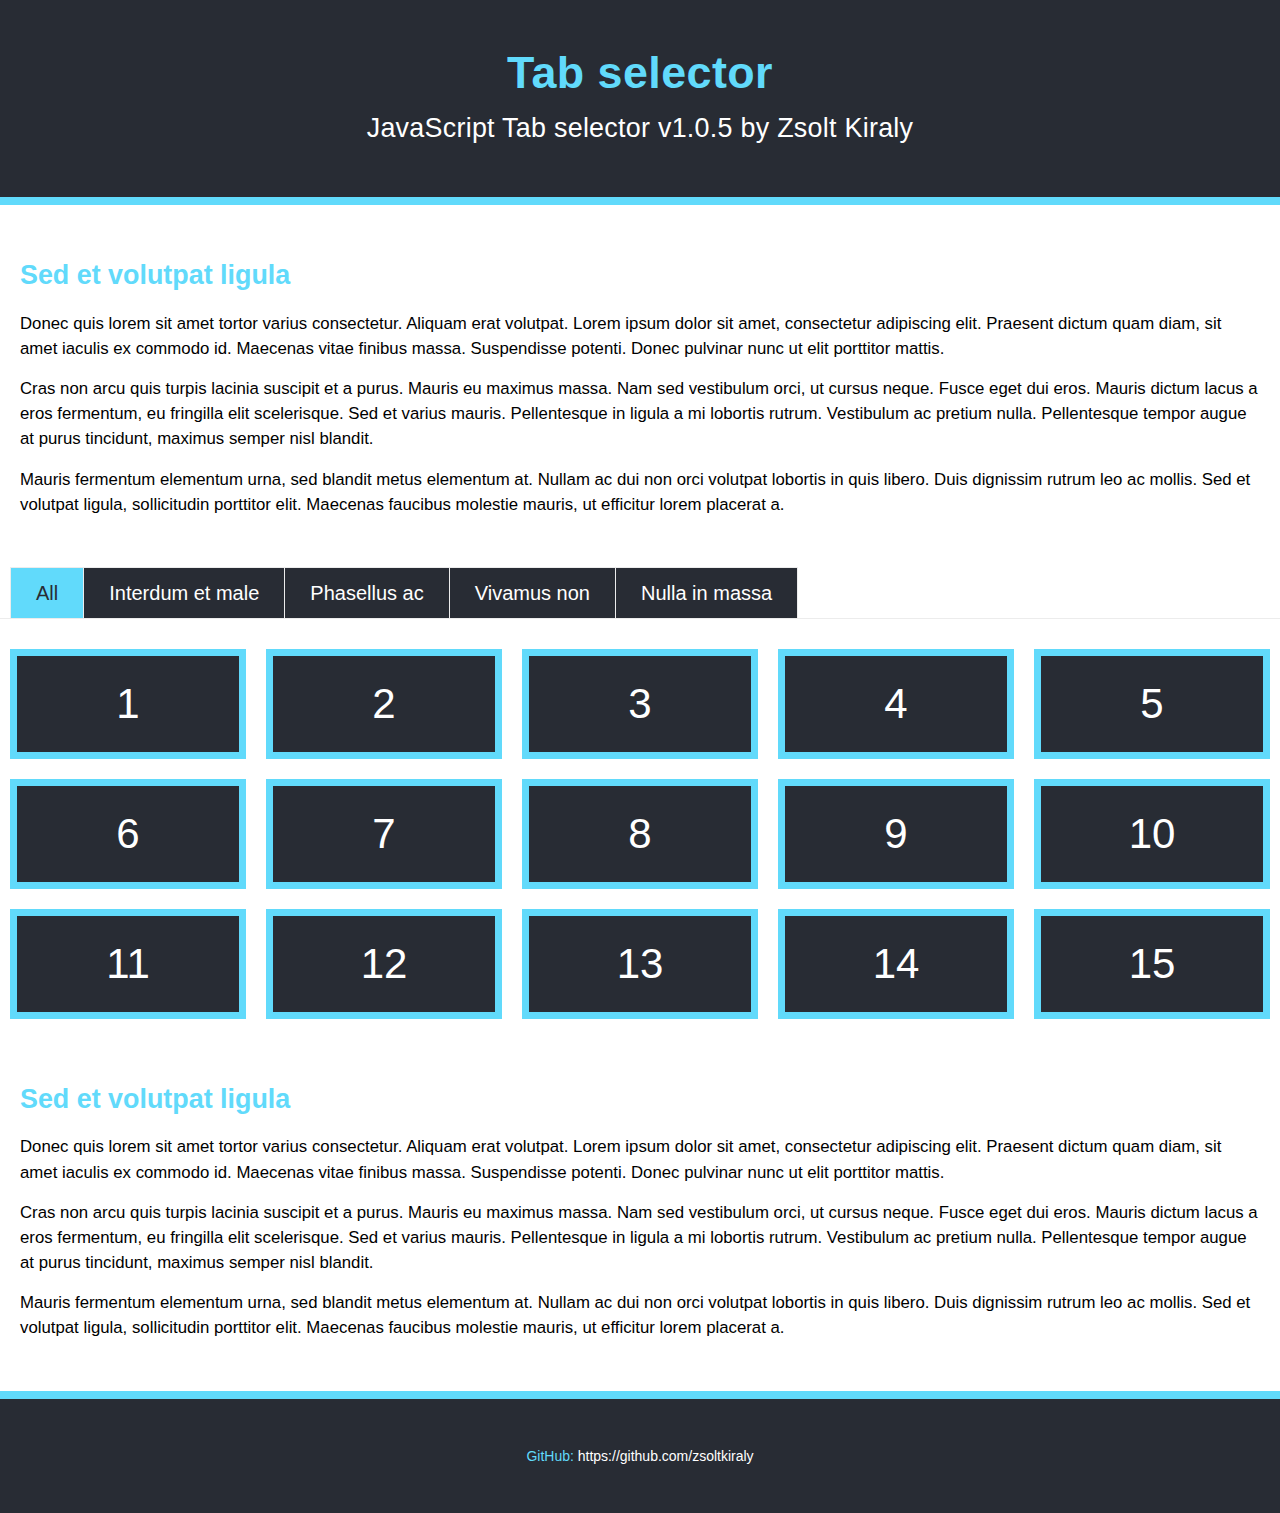
<file: index.html>
<!DOCTYPE html>
<html lang="hu">

<head>
    <title>Tab selector v1.0.5 by Zsolt Kiraly</title>
    <meta name="viewport" content="width=device-width, initial-scale=1" />
    <meta charset="utf-8">

    <link rel="stylesheet" href="css/demo.css">
    <link rel="stylesheet" href="css/main.css">

    <script src="js/scripts.js"></script>
</head>

<body>

    <header>
        <h1>Tab selector <span>JavaScript Tab selector v1.0.5 by Zsolt Kiraly</span></h1>
    </header>

    <section class="basic-content">
        <h2>Sed et volutpat ligula</h2>
        <p>Donec quis lorem sit amet tortor varius consectetur. Aliquam erat volutpat. Lorem ipsum dolor sit amet, consectetur adipiscing elit. Praesent dictum quam diam, sit amet iaculis ex commodo id. Maecenas vitae finibus massa. Suspendisse potenti. Donec pulvinar nunc ut elit porttitor mattis.</p>

        <p>Cras non arcu quis turpis lacinia suscipit et a purus. Mauris eu maximus massa. Nam sed vestibulum orci, ut cursus neque. Fusce eget dui eros. Mauris dictum lacus a eros fermentum, eu fringilla elit scelerisque. Sed et varius mauris. Pellentesque in ligula a mi lobortis rutrum. Vestibulum ac pretium nulla. Pellentesque tempor augue at purus tincidunt, maximus semper nisl blandit.</p>

        <p>Mauris fermentum elementum urna, sed blandit metus elementum at. Nullam ac dui non orci volutpat lobortis in quis libero. Duis dignissim rutrum leo ac mollis. Sed et volutpat ligula, sollicitudin porttitor elit. Maecenas faucibus molestie mauris, ut efficitur lorem placerat a.</p>
    </section>

    <section id="tab-selector-1" class="tab-animation-container loading show">
        <div class="tab-selector">
            <div class="tab-menu">
                <div class="content">
                    <ul>
                        <li data-id="0" class="active">All</li>
                        <li data-id="1">Interdum et male</li>
                        <li data-id="2">Phasellus ac</li>
                        <li data-id="3">Vivamus non</li>
                        <li data-id="4">Nulla in massa</li>
                    </ul>
                </div>
            </div>
            <div class="tab-list">
                <div data-id="5" class="list-element active">
                    <a href="#"><div class="demo-content">1</div></a>
                </div>
                <div data-id="1" class="list-element active">
                    <a href="#"><div class="demo-content">2</div></a>
                </div>
                <div data-id="1" class="list-element active">
                    <a href="#"><div class="demo-content">3</div></a>
                </div>
                <div data-id="2" class="list-element active">
                    <a href="#"><div class="demo-content">4</div></a>
                </div>
                <div data-id="3" class="list-element active">
                    <a href="#"><div class="demo-content">5</div></a>
                </div>
                <div data-id="1" class="list-element active">
                    <a href="#"><div class="demo-content">6</div></a>
                </div>
                <div data-id="3" class="list-element active">
                    <a href="#"><div class="demo-content">7</div></a>
                </div>
                <div data-id="1" class="list-element active">
                    <a href="#"><div class="demo-content">8</div></a>
                </div>
                <div data-id="1,2,3,4" class="list-element active">
                    <a href="#"><div class="demo-content">9</div></a>
                </div>
                <div data-id="2" class="list-element active">
                    <a href="#"><div class="demo-content">10</div></a>
                </div>
                <div data-id="1" class="list-element active">
                    <a href="#"><div class="demo-content">11</div></a>
                </div>
                <div data-id="1" class="list-element active">
                    <a href="#"><div class="demo-content">12</div></a>
                </div>
                <div data-id="3" class="list-element active">
                    <a href="#"><div class="demo-content">13</div></a>
                </div>
                <div data-id="4" class="list-element active">
                    <a href="#"><div class="demo-content">14</div></a>
                </div>
                <div data-id="1" class="list-element active">
                    <a href="#"><div class="demo-content">15</div></a>
                </div>
            </div>
        </div>
    </section>

    <script type="text/javascript">
        window.addEventListener('load', function() {
            tabSelector.app(
                config = {
                    contentBox: 'tab-selector-1',
                    prev: 'arrow-left',
                    next: 'arrow-right',
                    desktop: 5,
                    tablet: 3,
                    mobile: 2,
                    sMobile: 1,
                    contentHeight: 130
                }
            );
        }, false);
    </script>

    <section class="basic-content">
        <h2>Sed et volutpat ligula</h2>
        <p>Donec quis lorem sit amet tortor varius consectetur. Aliquam erat volutpat. Lorem ipsum dolor sit amet, consectetur adipiscing elit. Praesent dictum quam diam, sit amet iaculis ex commodo id. Maecenas vitae finibus massa. Suspendisse potenti. Donec pulvinar nunc ut elit porttitor mattis.</p>

        <p>Cras non arcu quis turpis lacinia suscipit et a purus. Mauris eu maximus massa. Nam sed vestibulum orci, ut cursus neque. Fusce eget dui eros. Mauris dictum lacus a eros fermentum, eu fringilla elit scelerisque. Sed et varius mauris. Pellentesque in ligula a mi lobortis rutrum. Vestibulum ac pretium nulla. Pellentesque tempor augue at purus tincidunt, maximus semper nisl blandit.</p>

        <p>Mauris fermentum elementum urna, sed blandit metus elementum at. Nullam ac dui non orci volutpat lobortis in quis libero. Duis dignissim rutrum leo ac mollis. Sed et volutpat ligula, sollicitudin porttitor elit. Maecenas faucibus molestie mauris, ut efficitur lorem placerat a.</p>
    </section>

    <footer>
        <span>GitHub:</span> <a href="https://github.com/zsoltkiraly" title="GitHub" target="_blank">https://github.com/zsoltkiraly</a>
    </footer>

</body>

</html>
</file>
<file: css/demo.css>
div,span,applet,object,iframe,h1,h2,h3,h4,h5,h6,p,blockquote,pre,a,abbr,acronym,address,big,cite,code,del,dfn,em,img,ins,kbd,q,s,samp,small,strike,strong,sub,sup,tt,var,b,u,i,center,dl,dt,dd,ol,ul,li,fieldset,form,label,legend,table,caption,tbody,tfoot,thead,tr,th,td,article,aside,canvas,details,embed,figure,figcaption,footer,header,hgroup,menu,nav,output,ruby,section,summary,time,mark,audio,video{margin:0;padding:0;border:0;font-size:100%;font:inherit;vertical-align:baseline;-webkit-box-sizing:border-box;-moz-box-sizing:border-box;-o-box-sizing:border-box;-ms-box-sizing:border-box;box-sizing:border-box}article,aside,details,figcaption,figure,footer,header,hgroup,menu,nav,section{display:block}body{line-height:1}ol,ul{list-style:none}input:-webkit-autofill,input:-webkit-autofill:hover,input:-webkit-autofill:focus,input:-webkit-autofill:active{transition:background-color 5000s ease-in-out 0s !important;-webkit-text-fill-color:#de546b !important}a:focus,*:focus{outline:none}button{border:0;background:transparent}img{max-width:100%}blockquote,q{quotes:none}blockquote:before,blockquote:after,q:before,q:after{content:'';content:none}table{border-collapse:collapse;border-spacing:0}input{-webkit-box-sizing:border-box;-moz-box-sizing:border-box;-o-box-sizing:border-box;-ms-box-sizing:border-box;box-sizing:border-box}:fullscreen{background-color:#fff}:-webkit-full-screen{background-color:#fff}:-moz-full-screen{background-color:#fff}body{margin:0;padding:0;font-size:14px}html{font-family:-apple-system,BlinkMacSystemFont,Segoe UI,Roboto,Oxygen,Ubuntu,Cantarell,Fira Sans,Droid Sans,Helvetica Neue,sans-serif;font-weight:400;font-style:normal;-webkit-font-smoothing:antialiased;-moz-osx-font-smoothing:grayscale}body{background-color:white;font-size:14px}body a{color:white;text-decoration:none}body a:hover{color:white;text-decoration:underline}header{background-color:#282c34;position:relative;display:block;width:100%;padding:50px 20px;border-bottom:8px solid #61dafb}header h1{font-size:3.2em;font-weight:900;width:100%;display:block;margin:50px 0 0 0;color:#61dafb;text-align:center;margin:0;letter-spacing:0.01em}header h1 span{display:block;width:100%;text-align:center;padding-top:15px;text-align:center;letter-spacing:0.01em;font-weight:100;color:white;font-size:.6em;line-height:1.4}#wrapper{max-width:1280px;width:100%;position:relative;display:block;margin:0 auto}section.basic-content{padding:0 20px;max-width:1340px;width:100%;margin:50px auto;font-size:1.2em;line-height:1.5}section.basic-content h2{color:#61dafb;font-size:1.6em;font-weight:600;margin-bottom:15px}section.basic-content p{margin-bottom:15px}section.basic-content p:last-of-type{margin-bottom:0}footer{background-color:#282c34;position:relative;display:block;width:100%;padding:50px 20px;text-align:center;border-top:8px solid #61dafb}footer span{color:#61dafb}
</file>
<file: css/main.css>
section.tab-animation-container{position:relative;display:block;width:100%}section.tab-animation-container *,section.tab-animation-container *:after,section.tab-animation-container *:before{-webkit-box-sizing:border-box;-moz-box-sizing:border-box;-o-box-sizing:border-box;-ms-box-sizing:border-box;box-sizing:border-box}section.tab-animation-container .tab-selector .tab-menu{border-bottom:1px solid #ececec}section.tab-animation-container .tab-selector .tab-menu .content{padding:0 10px;max-width:1340px;width:100%;margin:0 auto}section.tab-animation-container .tab-selector .tab-menu .mobile-menu{display:none}section.tab-animation-container .tab-selector .tab-menu ul{border-bottom:0;font-size:0;display:inline-block;margin:0 auto;padding:0}section.tab-animation-container .tab-selector .tab-menu ul li{font-size:20px;list-style-type:none;display:inline-block;padding:15px 25px;cursor:pointer;border-top:1px solid #ececec;border-left:1px solid #ececec;background-color:#282c34;color:white;font-weight:100;-webkit-transition:all 0.5s ease-in-out;-moz-transition:all 0.5s ease-in-out;-ms-transition:all 0.5s ease-in-out;-o-transition:all 0.5s ease-in-out;transition:all 0.5s ease-in-out}section.tab-animation-container .tab-selector .tab-menu ul li:hover{background-color:#61dafb;color:#282c34}section.tab-animation-container .tab-selector .tab-menu ul li.active{background-color:#61dafb;color:#282c34}section.tab-animation-container .tab-selector .tab-menu ul li:last-child{border-right:1px solid #ececec}section.tab-animation-container .tab-selector .tab-list{display:block;width:100%;max-width:1340px;margin:20px auto 0;position:relative;padding:0 20px;text-align:center;overflow:hidden;-webkit-transition:height 0.5s ease-in-out;-moz-transition:height 0.5s ease-in-out;-ms-transition:height 0.5s ease-in-out;-o-transition:height 0.5s ease-in-out;transition:height 0.5s ease-in-out}section.tab-animation-container .tab-selector .tab-list .list-element{display:inline-block;text-align:center;position:absolute;left:0;right:0;z-index:-1;-webkit-transform:scale(0);-moz-transform:scale(0);-o-transform:scale(0);-ms-transform:scale(0);transform:scale(0);opacity:0;-ms-filter:"progid:DXImageTransform.Microsoft.Alpha(Opacity=0)";filter:alpha(opacity=0);-webkit-transition:all 0.5s ease-in-out;-moz-transition:all 0.5s ease-in-out;-ms-transition:all 0.5s ease-in-out;-o-transition:all 0.5s ease-in-out;transition:all 0.5s ease-in-out}section.tab-animation-container .tab-selector .tab-list .list-element a{display:flex;justify-content:center;align-items:center;width:100%;height:100%;position:relative;padding:10px;vertical-align:middle;text-decoration:none}section.tab-animation-container .tab-selector .tab-list .list-element a img{max-width:100%;opacity:1;-ms-filter:"progid:DXImageTransform.Microsoft.Alpha(Opacity=100)";filter:alpha(opacity=100);-webkit-transition:all 0.5s ease-in-out;-moz-transition:all 0.5s ease-in-out;-ms-transition:all 0.5s ease-in-out;-o-transition:all 0.5s ease-in-out;transition:all 0.5s ease-in-out}section.tab-animation-container .tab-selector .tab-list .list-element a img:hover{opacity:.7;-ms-filter:"progid:DXImageTransform.Microsoft.Alpha(Opacity=70)";filter:alpha(opacity=70)}section.tab-animation-container .tab-selector .tab-list .list-element a .demo-content{position:relative;display:flex;justify-content:center;align-items:center;width:100%;height:100%;border:7px solid #61dafb;background-color:#282c34;font-size:3em;color:white}section.tab-animation-container .tab-selector .tab-list .list-element a:hover{text-decoration:none}section.tab-animation-container .tab-selector .tab-list .list-element.active{z-index:1;opacity:1;-ms-filter:"progid:DXImageTransform.Microsoft.Alpha(Opacity=100)";filter:alpha(opacity=100);-webkit-transform:scale(1);-moz-transform:scale(1);-o-transform:scale(1);-ms-transform:scale(1);transform:scale(1)}section.tab-animation-container.loading:after,section.tab-animation-container.loading:before{opacity:0;-ms-filter:"progid:DXImageTransform.Microsoft.Alpha(Opacity=0)";filter:alpha(opacity=0);-webkit-transition:opacity 0.5s ease-in-out;-moz-transition:opacity 0.5s ease-in-out;-ms-transition:opacity 0.5s ease-in-out;-o-transition:opacity 0.5s ease-in-out;transition:opacity 0.5s ease-in-out}section.tab-animation-container.loading:after{content:'';position:absolute;display:inline-block;left:calc(50% - 25px);top:50%;z-index:100;border:6px solid #ececec;border-radius:50%;border-top:6px solid #61dafb;width:50px;height:50px;-webkit-animation:spin .3s linear infinite;animation:spin .3s linear infinite;-webkit-transform:translate(-50%, -50%);-moz-transform:translate(-50%, -50%);-ms-transform:translate(-50%, -50%);-o-transform:translate(-50%, -50%);transform:translate(-50%, -50%);-webkit-background-size:cover;-moz-background-size:cover;-o-background-size:cover;background-size:cover}@-webkit-keyframes spin{0%{-webkit-transform:rotate(0deg)}100%{-webkit-transform:rotate(360deg)}}@keyframes spin{0%{transform:rotate(0deg)}100%{transform:rotate(360deg)}}section.tab-animation-container.loading:before{content:'';position:absolute;width:100%;height:100%;left:0;top:0;z-index:99;background-color:white}section.tab-animation-container.loading.show{height:100%;max-height:300px;overflow:hidden}section.tab-animation-container.loading.show:after,section.tab-animation-container.loading.show:before{opacity:1;-ms-filter:"progid:DXImageTransform.Microsoft.Alpha(Opacity=100)";filter:alpha(opacity=100)}@media screen and (max-width: 998px){section.tab-animation-container .tab-selector{padding:0 20px}section.tab-animation-container .tab-selector .tab-list .list-element a img{max-width:100%}section.tab-animation-container .tab-selector .tab-menu ul{display:none}section.tab-animation-container .tab-selector .tab-menu .content{padding:0}section.tab-animation-container .tab-selector .tab-menu .mobile-menu{display:block;width:100%;position:relative;min-height:50px}section.tab-animation-container .tab-selector .tab-menu .mobile-menu .element{display:flex;justify-content:center;align-items:center;width:calc(100% - 100px);position:relative;min-height:50px;margin:0 auto;text-align:center;vertical-align:middle;text-overflow:ellipsis;font-weight:bold;font-size:20px}section.tab-animation-container .tab-selector .tab-menu .mobile-menu .prev,section.tab-animation-container .tab-selector .tab-menu .mobile-menu .next{display:flex;justify-content:center;align-items:center;position:absolute;width:50px;height:50px;top:0;background-repeat:no-repeat;top:50%;cursor:pointer;text-align:center;opacity:1;-ms-filter:"progid:DXImageTransform.Microsoft.Alpha(Opacity=100)";filter:alpha(opacity=100);-webkit-transform:translateY(-50%);-moz-transform:translateY(-50%);-ms-transform:translateY(-50%);-o-transform:translateY(-50%);transform:translateY(-50%);-webkit-transition:opacity 0.5s ease-in-out;-moz-transition:opacity 0.5s ease-in-out;-ms-transition:opacity 0.5s ease-in-out;-o-transition:opacity 0.5s ease-in-out;transition:opacity 0.5s ease-in-out}section.tab-animation-container .tab-selector .tab-menu .mobile-menu .prev i,section.tab-animation-container .tab-selector .tab-menu .mobile-menu .next i{border:solid #61dafb;border-width:0 5px 5px 0;display:inline-block;padding:5px}section.tab-animation-container .tab-selector .tab-menu .mobile-menu .prev i.arrow-left,section.tab-animation-container .tab-selector .tab-menu .mobile-menu .next i.arrow-left{-webkit-transform:rotate(135deg);-moz-transform:rotate(135deg);-o-transform:rotate(135deg);-ms-transform:rotate(135deg);transform:rotate(135deg)}section.tab-animation-container .tab-selector .tab-menu .mobile-menu .prev i.arrow-right,section.tab-animation-container .tab-selector .tab-menu .mobile-menu .next i.arrow-right{-webkit-transform:rotate(-45deg);-moz-transform:rotate(-45deg);-o-transform:rotate(-45deg);-ms-transform:rotate(-45deg);transform:rotate(-45deg)}section.tab-animation-container .tab-selector .tab-menu .mobile-menu .prev.disabled,section.tab-animation-container .tab-selector .tab-menu .mobile-menu .next.disabled{opacity:.2;-ms-filter:"progid:DXImageTransform.Microsoft.Alpha(Opacity=20)";filter:alpha(opacity=20);cursor:default}section.tab-animation-container .tab-selector .tab-menu .mobile-menu .prev{left:0}section.tab-animation-container .tab-selector .tab-menu .mobile-menu .next{right:0}}@media screen and (max-width: 399px){section.tab-animation-container .tab-selector .tab-list .list-element a{padding-left:0;padding-right:0}}
</file>
